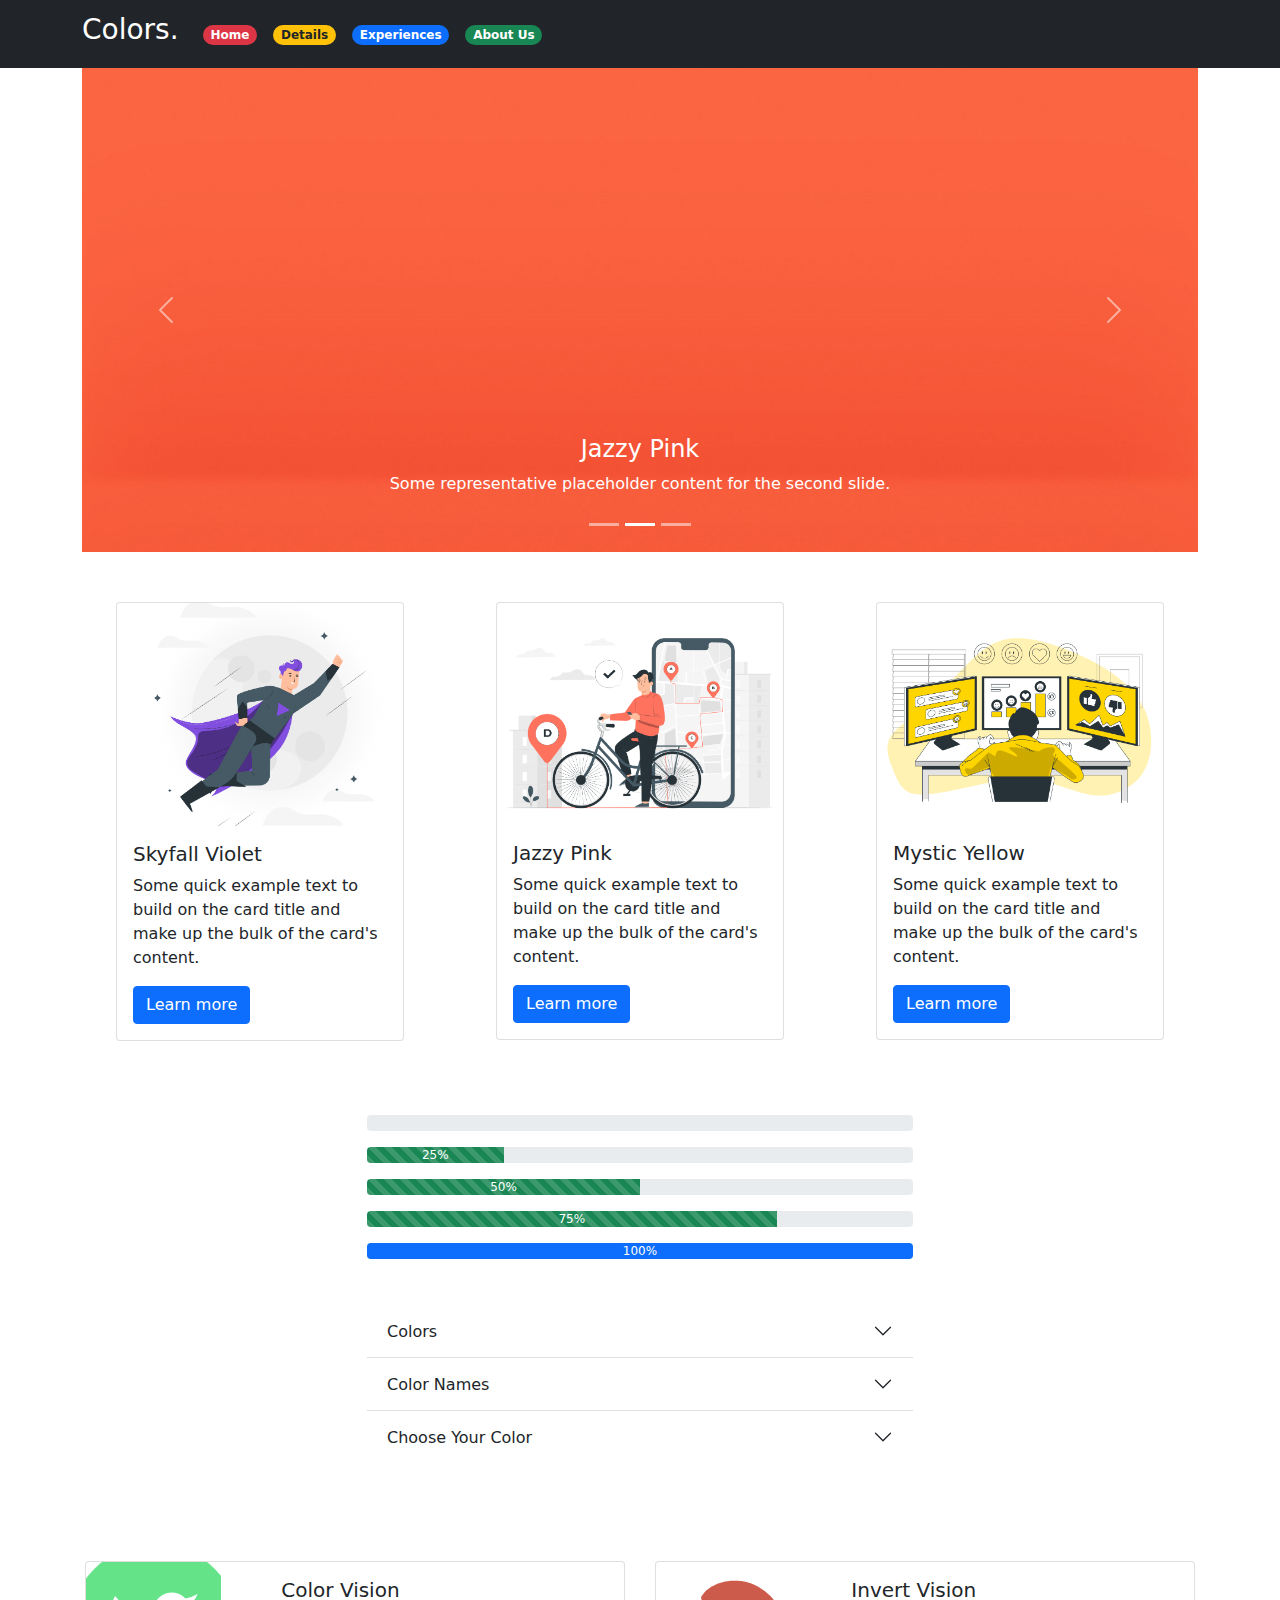
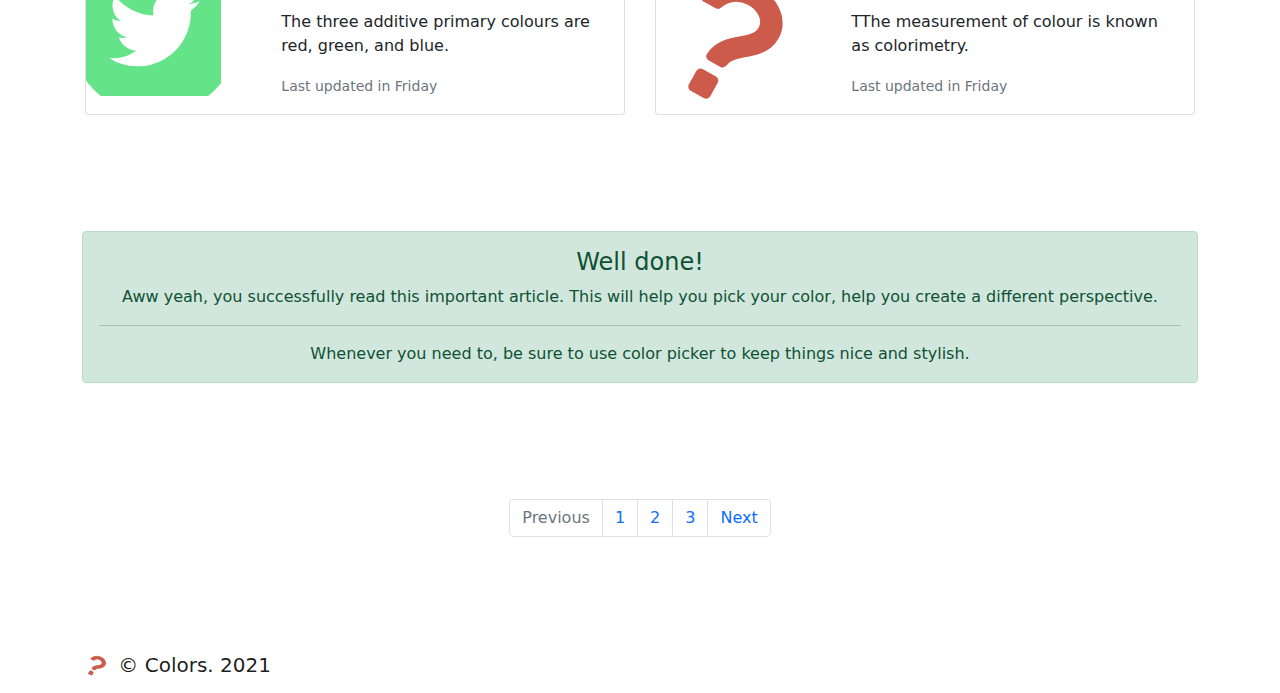
<file: index.html>
<!doctype html>
<html lang="en">
  <head>
      <!-- Required meta tags -->
      <meta charset="utf-8">
      <meta name="viewport" content="width=device-width, initial-scale=1">

      <!--  CSS links -->
      <link rel="stylesheet" type="text/css" href="css/bootstrap.css">
      <link rel="stylesheet" type="text/css" href="css/style.css">
      <link rel="stylesheet" type="text/css" href="css/media.css">

      <title>Colors.</title>

  </head>
      
  <body>
        <!--Nav and badges-->
        <nav class="navbar navbar-expand-lg navbar-dark bg-dark">
          <div class="container">
            <a class="navbar-brand" href="#"><h3>Colors.</h3></a>
            <button class="navbar-toggler" type="button" data-bs-toggle="collapse" data-bs-target="#navbarNavAltMarkup" aria-controls="navbarNavAltMarkup" aria-expanded="false" aria-label="Toggle navigation">
              <span class="navbar-toggler-icon"></span>
            </button>
            <div class="collapse navbar-collapse" id="navbarNavAltMarkup">
              <div class="navbar-nav">
                <a class="nav-link active" aria-current="page" href="index.html"><span class="badge rounded-pill bg-danger">Home</span></a>
                <a class="nav-link" href="#"><span class="badge rounded-pill bg-warning text-dark">Details</span></a>
                <a class="nav-link" href="#"><span class="badge rounded-pill bg-primary">Experiences</span></a>
                <a class="nav-link" href="#"><span class="badge rounded-pill bg-success">About Us</span></a>
              </div>
            </div>
          </div>
        </nav> 
        <!--Nav and badges-->

        <!--carousel-->
        <section> 
          <div class="container">
            <div class="row">
              <div class="col-lg-12">  
              <!--slider-->  
                  <div id="carouselExampleDark" class="carousel carousel-white slide" data-bs-ride="carousel">
                    <div class="carousel-indicators">
                      <button type="button" data-bs-target="#carouselExampleDark" data-bs-slide-to="0" aria-current="true" aria-label="Slide 1"></button>
                      <button  class="active" type="button" data-bs-target="#carouselExampleDark" data-bs-slide-to="1" aria-label="Slide 2"></button>
                      <button type="button" data-bs-target="#carouselExampleDark" data-bs-slide-to="2" aria-label="Slide 3"></button>
                    </div>
                    <div class="carousel-inner">
                      <div class="carousel-item" data-bs-interval="10000">
                        <img src="images/caro1.jpg" class="d-block w-100" alt="...">
                        <div class="carousel-caption d-none d-md-block">
                          <h4>Skyfall Violet</h4>
                          <p>Some representative placeholder content for the first slide.</p>
                        </div>
                      </div>
                      <div class="carousel-item active" data-bs-interval="2000">
                        <img src="images/caro2.jpg" class="d-block w-100" alt="...">
                        <div class="carousel-caption d-none d-md-block">
                          <h4>Jazzy Pink</h4>
                          <p>Some representative placeholder content for the second slide.</p>
                        </div>
                      </div>
                      <div class="carousel-item">
                        <img src="images/caro3.jpg" class="d-block w-100" alt="...">
                        <div class="carousel-caption d-none d-md-block">
                          <h4>Mystic Yellow</h4>
                          <p>Some representative placeholder content for the third slide.</p>
                        </div>
                      </div>
                    </div>
                    <button class="carousel-control-prev" type="button" data-bs-target="#carouselExampleDark" data-bs-slide="prev">
                      <span class="carousel-control-prev-icon" aria-hidden="true"></span>
                      <span class="visually-hidden">Previous</span>
                    </button>
                    <button class="carousel-control-next" type="button" data-bs-target="#carouselExampleDark" data-bs-slide="next">
                     <span class="carousel-control-next-icon" aria-hidden="true"></span>
                      <span class="visually-hidden">Next</span>
                    </button>
                  </div>
                <!--slider-->  
              </div>
            </div>
          </div>
        </section> 
        <!--carousel-->
    
   

        <!-- Cards -->
          <div class="container">
            <div class="row justify-content-center">
              <div class="col-lg-12">
                <div class="row">
                  <div class="col-lg-4">
                    <div class="card" style="width: 18rem;">
                      <img src="images/violet.png" class="card-img-top" alt="...">
                      <div class="card-body">
                        <h5>Skyfall Violet</h5>
                        <p class="card-text">Some quick example text to build on the card title and make up the bulk of the card's content.</p>
                        <a href="#" class="btn btn-primary">Learn more</a>
                      </div>
                    </div>
                  </div>
                    <div class="col-lg-4">
                    <div class="card" style="width: 18rem;">
                      <img src="images/pink.png" class="card-img-top" alt="...">
                      <div class="card-body">
                        <h5>Jazzy Pink</h5>
                        <p class="card-text">Some quick example text to build on the card title and make up the bulk of the card's content.</p>
                        <a href="#" class="btn btn-primary">Learn more</a>
                      </div>
                    </div>
                  </div>
                    <div class="col-lg-4">
                    <div class="card" style="width: 18rem;">
                      <img src="images/yellow.png" class="card-img-top" alt="...">
                      <div class="card-body">
                        <h5>Mystic Yellow</h5>
                        <p class="card-text">Some quick example text to build on the card title and make up the bulk of the card's content.</p>
                        <a href="#" class="btn btn-primary">Learn more</a>
                      </div>
                    </div>
                  </div>
                  </div>
                </div>             
              </div>
            </div>
          </div>
          <!-- Cards -->
  
     <!-- Progress -->
            <section class="my-4">
              <div class="container-lg">
                <div class="row justify-content-center">                
                  <div class="col-lg-6">
                    <div class="progress mb-3">
                      <div class="progress-bar" role="progressbar" aria-valuenow="0" aria-valuemin="0" aria-valuemax="100"></div>
                    </div>
                    <div class="progress mb-3">
                      <div class="progress-bar bg-success progress-bar-striped progress-bar-animated w-25" role="progressbar" aria-valuenow="25" aria-valuemin="0" aria-valuemax="100">25%</div>
                    </div>
                    <div class="progress mb-3">
                      <div class="progress-bar bg-success progress-bar-striped progress-bar-animated w-50" role="progressbar" aria-valuenow="50" aria-valuemin="0" aria-valuemax="100">50%</div>
                    </div>
                    <div class="progress mb-3">
                      <div class="progress-bar bg-success progress-bar-striped progress-bar-animated w-75" role="progressbar" aria-valuenow="75" aria-valuemin="0" aria-valuemax="100">75%</div>
                    </div>
                    <div class="progress mb-3 ">
                      <div class="progress-bar w-100" role="progressbar" aria-valuenow="100" aria-valuemin="0" aria-valuemax="100">100%</div>
                    </div>
                  </div>
                </div>
              </div>
            </section>
            <!-- Progress -->


          <!-- Accordion -->
          <section class="acc mb-5">
            <div class="container">
              <div class="row justify-content-center">
                <div class="col-lg-6">
                  <div class="accordion accordion-flush" id="accordionFlushExample">
                    <div class="accordion-item">
                      <h2 class="accordion-header" id="flush-headingOne">
                      <button class="accordion-button collapsed" type="button" data-bs-toggle="collapse" data-bs-target="#flush-collapseOne" aria-expanded="false" aria-controls="flush-collapseOne">Colors</button>
                      </h2><div id="flush-collapseOne" class="accordion-collapse collapse" aria-labelledby="flush-headingOne" data-bs-parent="#accordionFlushExample">
                      <div class="accordion-body">Colour, also spelled color, the aspect of any object that may be described in terms of hue, lightness, and saturation. In physics, colour is associated specifically with electromagnetic radiation of a certain range of wavelengths visible to the human eye. Radiation of such wavelengths constitutes that portion of the electromagnetic spectrum known as the visible spectrum i.e., light.

                      Vision is obviously involved in the perception of colour. A person can see in dim light, however, without being able to distinguish colours. Only when more light is present do colours appear. Light of some critical intensity, therefore, is also necessary for colour perception. Finally, the manner in which the brain responds to visual stimuli must also be considered. Even under identical conditions, the same object may appear red to one observer and orange to another. Clearly, the perception of colour depends on vision, light, and individual interpretation, and an understanding of colour involves physics, physiology, and psychology.

                      An object appears coloured because of the way it interacts with light. The analysis of this interaction and the factors that determine it are the concerns of the physics of colour. The physiology of colour involves the eye’s and the brain’s responses to light and the sensory data they produce. The psychology of colour is invoked when the mind processes visual data, compares it with information stored in memory, and interprets it as colour.
                        </div>
                      </div>
                    </div>
                    <div class="accordion-item">
                      <h2 class="accordion-header" id="flush-headingTwo">
                      <button class="accordion-button collapsed" type="button" data-bs-toggle="collapse" data-bs-target="#flush-collapseTwo" aria-expanded="false" aria-controls="flush-collapseTwo">Color Names</button>
                      </h2><div id="flush-collapseTwo" class="accordion-collapse collapse" aria-labelledby="flush-headingTwo" data-bs-parent="#accordionFlushExample">
                      <div class="accordion-body">
                        <h6 class="gg">Green:</h6> Seeing the colour green has been linked to more creative thinking—so greens are good options for home offices, art studios, etc.<br>

                        <h6 class="gg">Red:</h6> People seeing others in front of red backgrounds generally find those other individuals are more attractive than when they see them silhouetted against other colours, so reds are great for a bedroom wall. Having a red surface in view also gives us a burst of strength, so reds are good choices for home gym areas, etc. Seeing red has been linked to impaired analytical reasoning, though, making it a bad option for offices.

                        <h6 class="gg">Violet:</h6> People link a greyish violet with sophistication, so it can be a good selection for places where you’re trying to make the “right” impression.

                        <h6 class="gg">Yellow:</h6> Using yellow in a home can be problematic. Many people dislike the colour, so if you have a lot of yellow rooms in your home or a yellow front door, you may be advised to repaint to get the best price for your home should you sell. An exception: Many people use yellow in kitchens—with no negative sales repercussions. Yellow may be accepted in kitchens because warm colours stimulate our appetite.

                        <h6 class="gg">Blue:</h6> People are more likely to tell you that blue is their favourite colour than any other shade. That makes it a safe choice. Seeing blue also brings thoughts of trustworthiness to mind; always a good thing.
                        </div>
                      </div>
                    </div>
                    <div class="accordion-item">
                      <h2 class="accordion-header" id="flush-headingThree">
                      <button class="accordion-button collapsed" type="button" data-bs-toggle="collapse" data-bs-target="#flush-collapseThree" aria-expanded="false" aria-controls="flush-collapseThree">Choose Your Color</button>
                      </h2><div id="flush-collapseThree" class="accordion-collapse collapse" aria-labelledby="flush-headingThree" data-bs-parent="#accordionFlushExample">
                      <div class="accordion-body">Colour affects our moods. For example, blue is calm, red is aggressive, pink suppresses anger and anxiety, bright yellow is the most irritating colour because of its excessive stimulation on the eye. Colours also affect consumers.According to Sally Augustin in an article in Psychology Today, research has shown the “powers” of particular colours.
                        <h6>She writes about five colours:</h6>

                        <h6 class="gg">Green:</h6> Seeing the colour green has been linked to more creative thinking—so greens are good options for home offices, art studios, etc.<br>

                        <h6 class="gg">Red:</h6> People seeing others in front of red backgrounds generally find those other individuals are more attractive than when they see them silhouetted against other colours, so reds are great for a bedroom wall. Having a red surface in view also gives us a burst of strength, so reds are good choices for home gym areas, etc. Seeing red has been linked to impaired analytical reasoning, though, making it a bad option for offices.

                        <h6 class="gg">Violet:</h6> People link a greyish violet with sophistication, so it can be a good selection for places where you’re trying to make the “right” impression.

                        <h6 class="gg">Yellow:</h6> Using yellow in a home can be problematic. Many people dislike the colour, so if you have a lot of yellow rooms in your home or a yellow front door, you may be advised to repaint to get the best price for your home should you sell. An exception: Many people use yellow in kitchens—with no negative sales repercussions. Yellow may be accepted in kitchens because warm colours stimulate our appetite.

                        <h6 class="gg">Blue:</h6> People are more likely to tell you that blue is their favourite colour than any other shade. That makes it a safe choice. Seeing blue also brings thoughts of trustworthiness to mind; always a good thing.”
                        </div>
                      </div>
                    </div>
                  </div>
                </div>
              </div>
            </div>
          </section>
           <!-- Accordion -->


          


          <section>
            <div class="container">
              <div class="row justify-content-center">
                <div class="col-lg-12">
                  <div class="row">
                    <div class="col-lg-6">
                      <div class="card mb-3" style="max-width: 540px;">
                        <div class="row g-0">
                          <div class="col-md-4">
                            <img src="images/vision.png" alt="...">
                          </div>
                          <div class="col-md-8">
                            <div class="card-body">
                              <h5 class="card-title">Color Vision</h5>
                              <p class="card-text">The three additive primary colours are red, green, and blue.</p>
                              <p class="card-text"><small class="text-muted">Last updated in Friday</small></p>
                            </div>
                          </div>
                        </div>
                      </div>
                    </div>

                    <div class="col-lg-6">
                      <div class="card mb-3" style="max-width: 540px;">
                        <div class="row g-0">
                          <div class="col-md-4">
                            <img src="images/invert.png" alt="...">
                          </div>
                          <div class="col-md-8">
                            <div class="card-body">
                              <h5 class="card-title">Invert Vision</h5>
                              <p class="card-text">TThe measurement of colour is known as colorimetry. </p>
                              <p class="card-text"><small class="text-muted">Last updated in Friday</small></p>
                            </div>
                          </div>
                        </div>
                      </div>
                    </div>
                  </div>                  
                </div>                
              </div>              
            </div>
          </section>






          <!-- Alert -->
        <section class="ale">
          <div class="container">
            <div class="row text-center">
              <div class="col-lg-12">
                <div class="alert alert-success" role="alert">
                  <h4 class="alert-heading">Well done!</h4>
                  <p>Aww yeah, you successfully read this important article. This will help you pick your color, help you create a different perspective.</p>
                  <hr>
                  <p class="mb-0">Whenever you need to, be sure to use color picker to keep things nice and stylish.</p>
                </div>
              </div>
            </div>
          </div>  
        </section>          
          <!-- Alert -->

          <!-- Pagination -->

          <nav aria-label="Page navigation example">
            <div class="pages">
              <ul class="pagination justify-content-center">
                <li class="page-item disabled">
                  <a class="page-link" href="#" tabindex="-1" aria-disabled="true">Previous</a>
                </li>
                <li class="page-item"><a class="page-link" href="#">1</a></li>
                <li class="page-item"><a class="page-link" href="#">2</a></li>
                <li class="page-item"><a class="page-link" href="#">3</a></li>
                <li class="page-item">
                  <a class="page-link" href="#">Next</a>
                </li>
             </ul>
            </div> 
          </nav>
          <!-- Pagination -->

          <nav class="navbar navbar-light bg-">
            <div class="container">
                <a class="navbar-brand" href="#">
                <img src="images/invert.png" alt="" width="30" height="24" class="d-inline-block align-text-top"> © Colors. 2021</a>
                </div> 
            </div>
          </nav>




      <!-- JS links --> 
      <script src="js/popper.min.js"></script>
      <script src="js/bootstrap.min.js"></script>
      <script type="text/javascript" src="js/script.js"></script>
  </body>
</html>
</file>
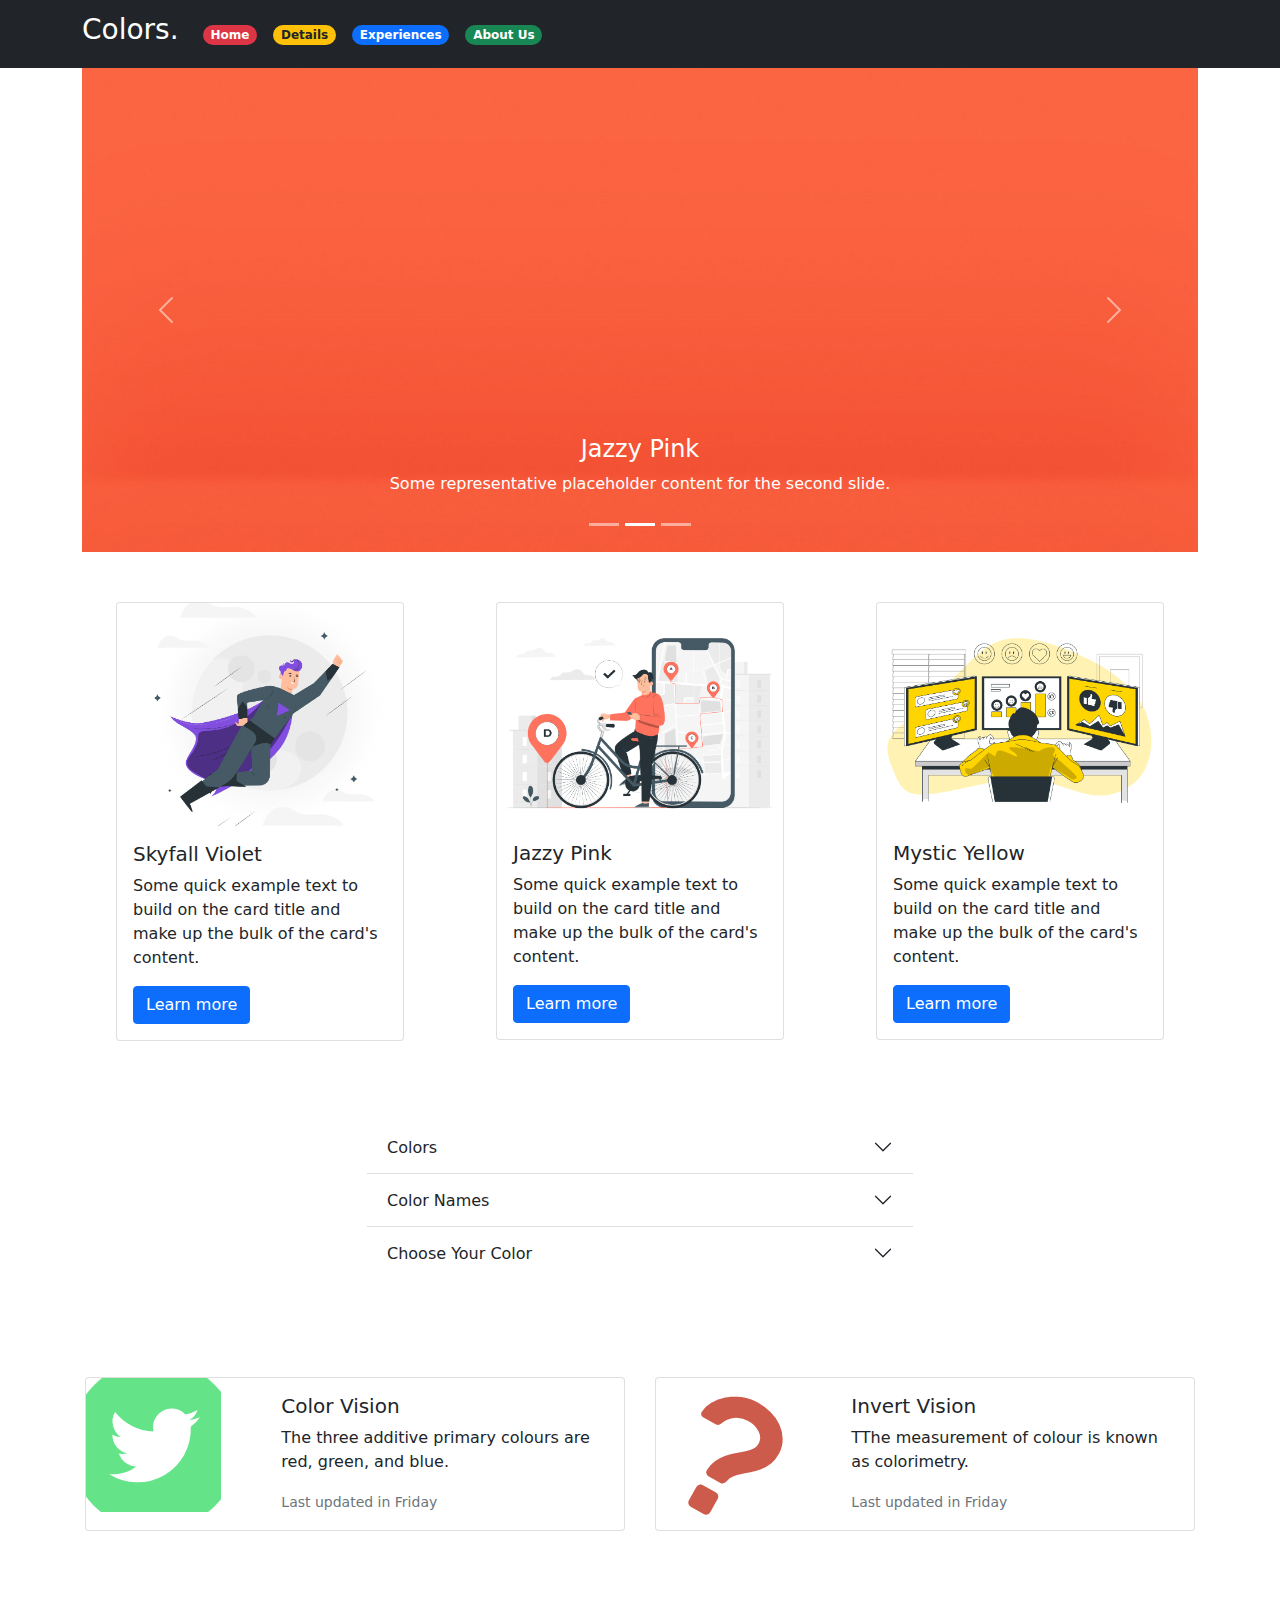
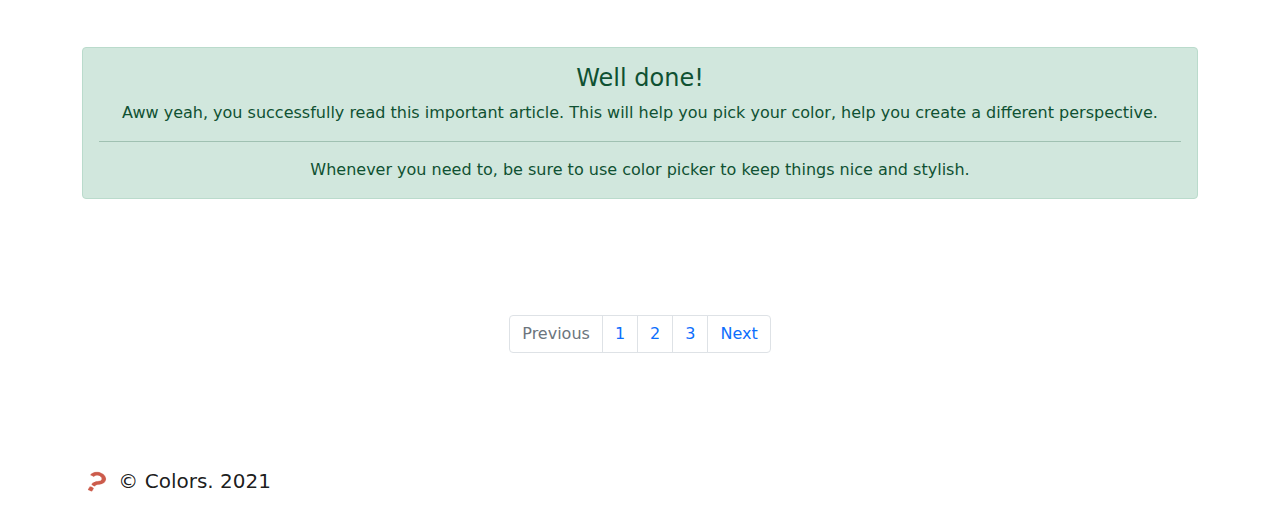
<file: index..html>
<!doctype html>
<html lang="en">
  <head>
      <!-- Required meta tags -->
      <meta charset="utf-8">
      <meta name="viewport" content="width=device-width, initial-scale=1">

      <!--  CSS links -->
      <link rel="stylesheet" type="text/css" href="css/bootstrap.css">
      <link rel="stylesheet" type="text/css" href="css/style.css">
      <link rel="stylesheet" type="text/css" href="css/media.css">

      <title>Colors.</title>

  </head>
      
  <body>
        <!--Nav and badges-->
        <nav class="navbar navbar-expand-lg navbar-dark bg-dark">
          <div class="container">
            <a class="navbar-brand" href="#"><h3>Colors.</h3></a>
            <button class="navbar-toggler" type="button" data-bs-toggle="collapse" data-bs-target="#navbarNavAltMarkup" aria-controls="navbarNavAltMarkup" aria-expanded="false" aria-label="Toggle navigation">
              <span class="navbar-toggler-icon"></span>
            </button>
            <div class="collapse navbar-collapse" id="navbarNavAltMarkup">
              <div class="navbar-nav">
                <a class="nav-link active" aria-current="page" href="index.html"><span class="badge rounded-pill bg-danger">Home</span></a>
                <a class="nav-link" href="#"><span class="badge rounded-pill bg-warning text-dark">Details</span></a>
                <a class="nav-link" href="#"><span class="badge rounded-pill bg-primary">Experiences</span></a>
                <a class="nav-link" href="#"><span class="badge rounded-pill bg-success">About Us</span></a>
              </div>
            </div>
          </div>
        </nav> 
        <!--Nav and badges-->

        <!--carousel-->
        <section> 
          <div class="container">
            <div class="row">
              <div class="col-lg-12">  
              <!--slider-->  
                  <div id="carouselExampleDark" class="carousel carousel-white slide" data-bs-ride="carousel">
                    <div class="carousel-indicators">
                      <button type="button" data-bs-target="#carouselExampleDark" data-bs-slide-to="0" aria-current="true" aria-label="Slide 1"></button>
                      <button  class="active" type="button" data-bs-target="#carouselExampleDark" data-bs-slide-to="1" aria-label="Slide 2"></button>
                      <button type="button" data-bs-target="#carouselExampleDark" data-bs-slide-to="2" aria-label="Slide 3"></button>
                    </div>
                    <div class="carousel-inner">
                      <div class="carousel-item" data-bs-interval="10000">
                        <img src="images/caro1.jpg" class="d-block w-100" alt="...">
                        <div class="carousel-caption d-none d-md-block">
                          <h4>Skyfall Violet</h4>
                          <p>Some representative placeholder content for the first slide.</p>
                        </div>
                      </div>
                      <div class="carousel-item active" data-bs-interval="2000">
                        <img src="images/caro2.jpg" class="d-block w-100" alt="...">
                        <div class="carousel-caption d-none d-md-block">
                          <h4>Jazzy Pink</h4>
                          <p>Some representative placeholder content for the second slide.</p>
                        </div>
                      </div>
                      <div class="carousel-item">
                        <img src="images/caro3.jpg" class="d-block w-100" alt="...">
                        <div class="carousel-caption d-none d-md-block">
                          <h4>Mystic Yellow</h4>
                          <p>Some representative placeholder content for the third slide.</p>
                        </div>
                      </div>
                    </div>
                    <button class="carousel-control-prev" type="button" data-bs-target="#carouselExampleDark" data-bs-slide="prev">
                      <span class="carousel-control-prev-icon" aria-hidden="true"></span>
                      <span class="visually-hidden">Previous</span>
                    </button>
                    <button class="carousel-control-next" type="button" data-bs-target="#carouselExampleDark" data-bs-slide="next">
                     <span class="carousel-control-next-icon" aria-hidden="true"></span>
                      <span class="visually-hidden">Next</span>
                    </button>
                  </div>
                <!--slider-->  
              </div>
            </div>
          </div>
        </section> 
        <!--carousel-->

        <!-- Cards -->
          <div class="container">
            <div class="row justify-content-center">
              <div class="col-lg-12">
                <div class="row">
                  <div class="col-lg-4">
                    <div class="card" style="width: 18rem;">
                      <img src="images/violet.png" class="card-img-top" alt="...">
                      <div class="card-body">
                        <h5>Skyfall Violet</h5>
                        <p class="card-text">Some quick example text to build on the card title and make up the bulk of the card's content.</p>
                        <a href="#" class="btn btn-primary">Learn more</a>
                      </div>
                    </div>
                  </div>
                    <div class="col-lg-4">
                    <div class="card" style="width: 18rem;">
                      <img src="images/pink.png" class="card-img-top" alt="...">
                      <div class="card-body">
                        <h5>Jazzy Pink</h5>
                        <p class="card-text">Some quick example text to build on the card title and make up the bulk of the card's content.</p>
                        <a href="#" class="btn btn-primary">Learn more</a>
                      </div>
                    </div>
                  </div>
                    <div class="col-lg-4">
                    <div class="card" style="width: 18rem;">
                      <img src="images/yellow.png" class="card-img-top" alt="...">
                      <div class="card-body">
                        <h5>Mystic Yellow</h5>
                        <p class="card-text">Some quick example text to build on the card title and make up the bulk of the card's content.</p>
                        <a href="#" class="btn btn-primary">Learn more</a>
                      </div>
                    </div>
                  </div>
                  </div>
                </div>             
              </div>
            </div>
          </div>
          <!-- Cards -->


          <!-- Accordion -->
          <section class="acc mb-5">
            <div class="container">
              <div class="row justify-content-center">
                <div class="col-lg-6">
                  <div class="accordion accordion-flush" id="accordionFlushExample">
                    <div class="accordion-item">
                      <h2 class="accordion-header" id="flush-headingOne">
                      <button class="accordion-button collapsed" type="button" data-bs-toggle="collapse" data-bs-target="#flush-collapseOne" aria-expanded="false" aria-controls="flush-collapseOne">Colors</button>
                      </h2><div id="flush-collapseOne" class="accordion-collapse collapse" aria-labelledby="flush-headingOne" data-bs-parent="#accordionFlushExample">
                      <div class="accordion-body">Colour, also spelled color, the aspect of any object that may be described in terms of hue, lightness, and saturation. In physics, colour is associated specifically with electromagnetic radiation of a certain range of wavelengths visible to the human eye. Radiation of such wavelengths constitutes that portion of the electromagnetic spectrum known as the visible spectrum i.e., light.

                      Vision is obviously involved in the perception of colour. A person can see in dim light, however, without being able to distinguish colours. Only when more light is present do colours appear. Light of some critical intensity, therefore, is also necessary for colour perception. Finally, the manner in which the brain responds to visual stimuli must also be considered. Even under identical conditions, the same object may appear red to one observer and orange to another. Clearly, the perception of colour depends on vision, light, and individual interpretation, and an understanding of colour involves physics, physiology, and psychology.

                      An object appears coloured because of the way it interacts with light. The analysis of this interaction and the factors that determine it are the concerns of the physics of colour. The physiology of colour involves the eye’s and the brain’s responses to light and the sensory data they produce. The psychology of colour is invoked when the mind processes visual data, compares it with information stored in memory, and interprets it as colour.
                        </div>
                      </div>
                    </div>
                    <div class="accordion-item">
                      <h2 class="accordion-header" id="flush-headingTwo">
                      <button class="accordion-button collapsed" type="button" data-bs-toggle="collapse" data-bs-target="#flush-collapseTwo" aria-expanded="false" aria-controls="flush-collapseTwo">Color Names</button>
                      </h2><div id="flush-collapseTwo" class="accordion-collapse collapse" aria-labelledby="flush-headingTwo" data-bs-parent="#accordionFlushExample">
                      <div class="accordion-body">
                        <h6 class="gg">Green:</h6> Seeing the colour green has been linked to more creative thinking—so greens are good options for home offices, art studios, etc.<br>

                        <h6 class="gg">Red:</h6> People seeing others in front of red backgrounds generally find those other individuals are more attractive than when they see them silhouetted against other colours, so reds are great for a bedroom wall. Having a red surface in view also gives us a burst of strength, so reds are good choices for home gym areas, etc. Seeing red has been linked to impaired analytical reasoning, though, making it a bad option for offices.

                        <h6 class="gg">Violet:</h6> People link a greyish violet with sophistication, so it can be a good selection for places where you’re trying to make the “right” impression.

                        <h6 class="gg">Yellow:</h6> Using yellow in a home can be problematic. Many people dislike the colour, so if you have a lot of yellow rooms in your home or a yellow front door, you may be advised to repaint to get the best price for your home should you sell. An exception: Many people use yellow in kitchens—with no negative sales repercussions. Yellow may be accepted in kitchens because warm colours stimulate our appetite.

                        <h6 class="gg">Blue:</h6> People are more likely to tell you that blue is their favourite colour than any other shade. That makes it a safe choice. Seeing blue also brings thoughts of trustworthiness to mind; always a good thing.
                        </div>
                      </div>
                    </div>
                    <div class="accordion-item">
                      <h2 class="accordion-header" id="flush-headingThree">
                      <button class="accordion-button collapsed" type="button" data-bs-toggle="collapse" data-bs-target="#flush-collapseThree" aria-expanded="false" aria-controls="flush-collapseThree">Choose Your Color</button>
                      </h2><div id="flush-collapseThree" class="accordion-collapse collapse" aria-labelledby="flush-headingThree" data-bs-parent="#accordionFlushExample">
                      <div class="accordion-body">Colour affects our moods. For example, blue is calm, red is aggressive, pink suppresses anger and anxiety, bright yellow is the most irritating colour because of its excessive stimulation on the eye. Colours also affect consumers.According to Sally Augustin in an article in Psychology Today, research has shown the “powers” of particular colours.
                        <h6>She writes about five colours:</h6>

                        <h6 class="gg">Green:</h6> Seeing the colour green has been linked to more creative thinking—so greens are good options for home offices, art studios, etc.<br>

                        <h6 class="gg">Red:</h6> People seeing others in front of red backgrounds generally find those other individuals are more attractive than when they see them silhouetted against other colours, so reds are great for a bedroom wall. Having a red surface in view also gives us a burst of strength, so reds are good choices for home gym areas, etc. Seeing red has been linked to impaired analytical reasoning, though, making it a bad option for offices.

                        <h6 class="gg">Violet:</h6> People link a greyish violet with sophistication, so it can be a good selection for places where you’re trying to make the “right” impression.

                        <h6 class="gg">Yellow:</h6> Using yellow in a home can be problematic. Many people dislike the colour, so if you have a lot of yellow rooms in your home or a yellow front door, you may be advised to repaint to get the best price for your home should you sell. An exception: Many people use yellow in kitchens—with no negative sales repercussions. Yellow may be accepted in kitchens because warm colours stimulate our appetite.

                        <h6 class="gg">Blue:</h6> People are more likely to tell you that blue is their favourite colour than any other shade. That makes it a safe choice. Seeing blue also brings thoughts of trustworthiness to mind; always a good thing.”
                        </div>
                      </div>
                    </div>
                  </div>
                </div>
              </div>
            </div>
          </section>
           <!-- Accordion -->


          


          <section>
            <div class="container">
              <div class="row justify-content-center">
                <div class="col-lg-12">
                  <div class="row">
                    <div class="col-lg-6">
                      <div class="card mb-3" style="max-width: 540px;">
                        <div class="row g-0">
                          <div class="col-md-4">
                            <img src="images/vision.png" alt="...">
                          </div>
                          <div class="col-md-8">
                            <div class="card-body">
                              <h5 class="card-title">Color Vision</h5>
                              <p class="card-text">The three additive primary colours are red, green, and blue.</p>
                              <p class="card-text"><small class="text-muted">Last updated in Friday</small></p>
                            </div>
                          </div>
                        </div>
                      </div>
                    </div>

                    <div class="col-lg-6">
                      <div class="card mb-3" style="max-width: 540px;">
                        <div class="row g-0">
                          <div class="col-md-4">
                            <img src="images/invert.png" alt="...">
                          </div>
                          <div class="col-md-8">
                            <div class="card-body">
                              <h5 class="card-title">Invert Vision</h5>
                              <p class="card-text">TThe measurement of colour is known as colorimetry. </p>
                              <p class="card-text"><small class="text-muted">Last updated in Friday</small></p>
                            </div>
                          </div>
                        </div>
                      </div>
                    </div>
                  </div>                  
                </div>                
              </div>              
            </div>
          </section>






          <!-- Alert -->
        <section class="ale">
          <div class="container">
            <div class="row text-center">
              <div class="col-lg-12">
                <div class="alert alert-success" role="alert">
                  <h4 class="alert-heading">Well done!</h4>
                  <p>Aww yeah, you successfully read this important article. This will help you pick your color, help you create a different perspective.</p>
                  <hr>
                  <p class="mb-0">Whenever you need to, be sure to use color picker to keep things nice and stylish.</p>
                </div>
              </div>
            </div>
          </div>  
        </section>          
          <!-- Alert -->

          <!-- Pagination -->

          <nav aria-label="Page navigation example">
            <div class="pages">
              <ul class="pagination justify-content-center">
                <li class="page-item disabled">
                  <a class="page-link" href="#" tabindex="-1" aria-disabled="true">Previous</a>
                </li>
                <li class="page-item"><a class="page-link" href="#">1</a></li>
                <li class="page-item"><a class="page-link" href="#">2</a></li>
                <li class="page-item"><a class="page-link" href="#">3</a></li>
                <li class="page-item">
                  <a class="page-link" href="#">Next</a>
                </li>
             </ul>
            </div> 
          </nav>
          <!-- Pagination -->

          <nav class="navbar navbar-light bg-">
            <div class="container">
                <a class="navbar-brand" href="#">
                <img src="images/invert.png" alt="" width="30" height="24" class="d-inline-block align-text-top"> © Colors. 2021</a>
                </div> 
            </div>
          </nav>




      <!-- JS links --> 
      <script src="js/popper.min.js"></script>
      <script src="js/bootstrap.min.js"></script>
      <script type="text/javascript" src="js/script.js"></script>
  </body>
</html>
</file>
<file: css/style.css>
/*Css template*/

.card {
        margin: 0 auto; /* Added */
        float: none; /* Added */
        margin-bottom: 50px; /* Added */
        margin-top: 50PX;
}

.acc{
	margin-bottom: 30px; /* Added */
    margin-top: 30PX;
}
.gg{
	margin-top: 10px;
}
.ale{
	margin-bottom: 30px; /* Added */
    margin-top: 100PX;
}
.pages{
	margin-bottom: 100px; /* Added */
    margin-top: 100PX;
}
</file>
<file: css/media.css>
/*Extra small(XSM/col) devices (portrait phones, less than 576px)*/
@media (max-width: 575.98px) {
}
/*Small devices(SM) (landscape phones, 576px and up)*/
@media (min-width: 576px) and (max-width: 767.98px) {
}
/*Medium devices(MD) (tablets, 768px and up)*/
@media (min-width: 768px) and (max-width: 991.98px) {
}
/*Large devices(LG) (desktops, 992px and up)*/
@media (min-width: 992px) and (max-width: 1199.98px) {
}
/*Extra large devices(XL) (Extra large desktops, 1200px and up)*/
@media (min-width: 1200px) and (max-width: 1399.98px) {
}
/*Extra extra large(XXL) devices (Extra extra large desktops, 1400px and up)*/
@media (min-width: 1400px) and (max-width: 1599.98px){
}

/*Extra Extra large devices (large desktops, 1600px and up)
@media (min-width: 1600) and (max-width: 1799.98px){
}
/*Extra Extra large devices (large desktops, 1800px and up)
@media (min-width: 1800px) and (max-width: 1999.98px){
}
/*Extra Extra large devices (large desktops, 1900px and up)
@media (min-width: 2000px) and (max-width: 2199.98px){
}
/*Extra Extra large devices (large desktops, 2100px and up)
@media (min-width: 2200px){
}*/

/*
1500
1700
1900
2100
*/
</file>
